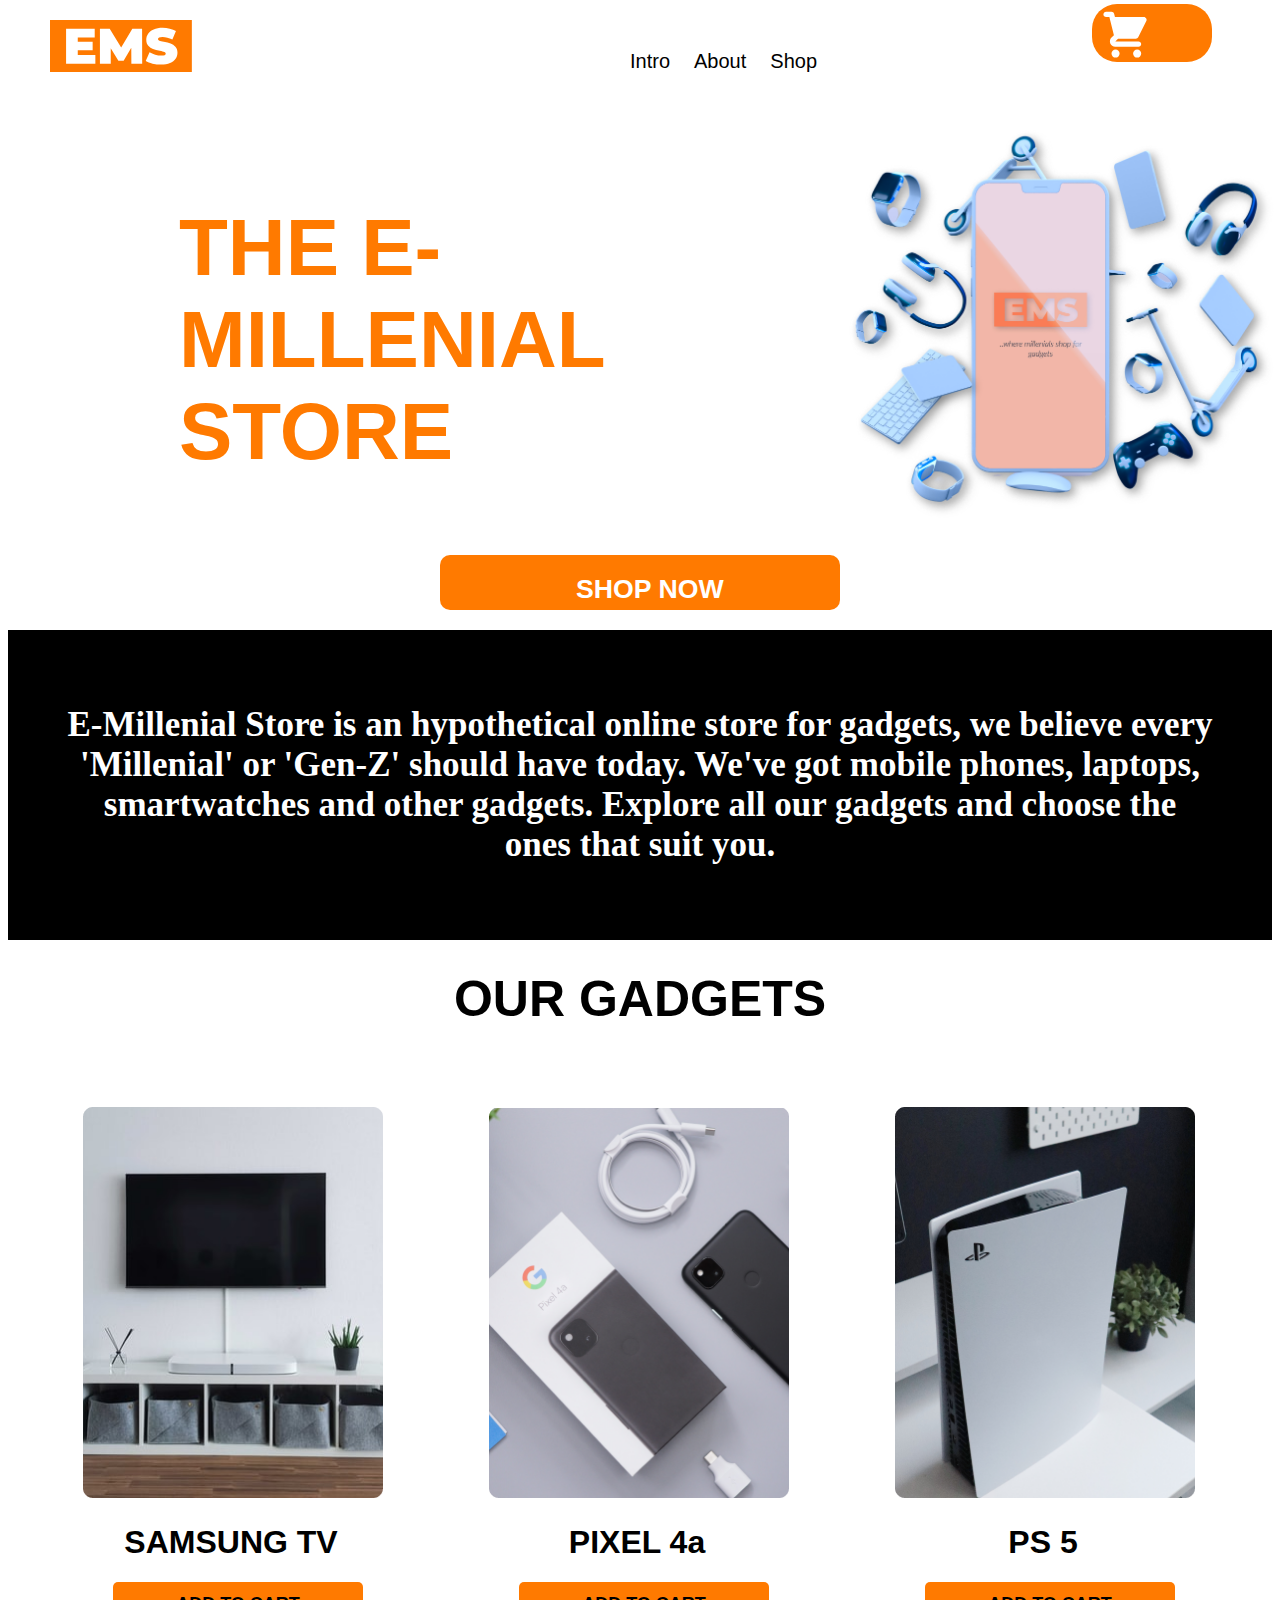
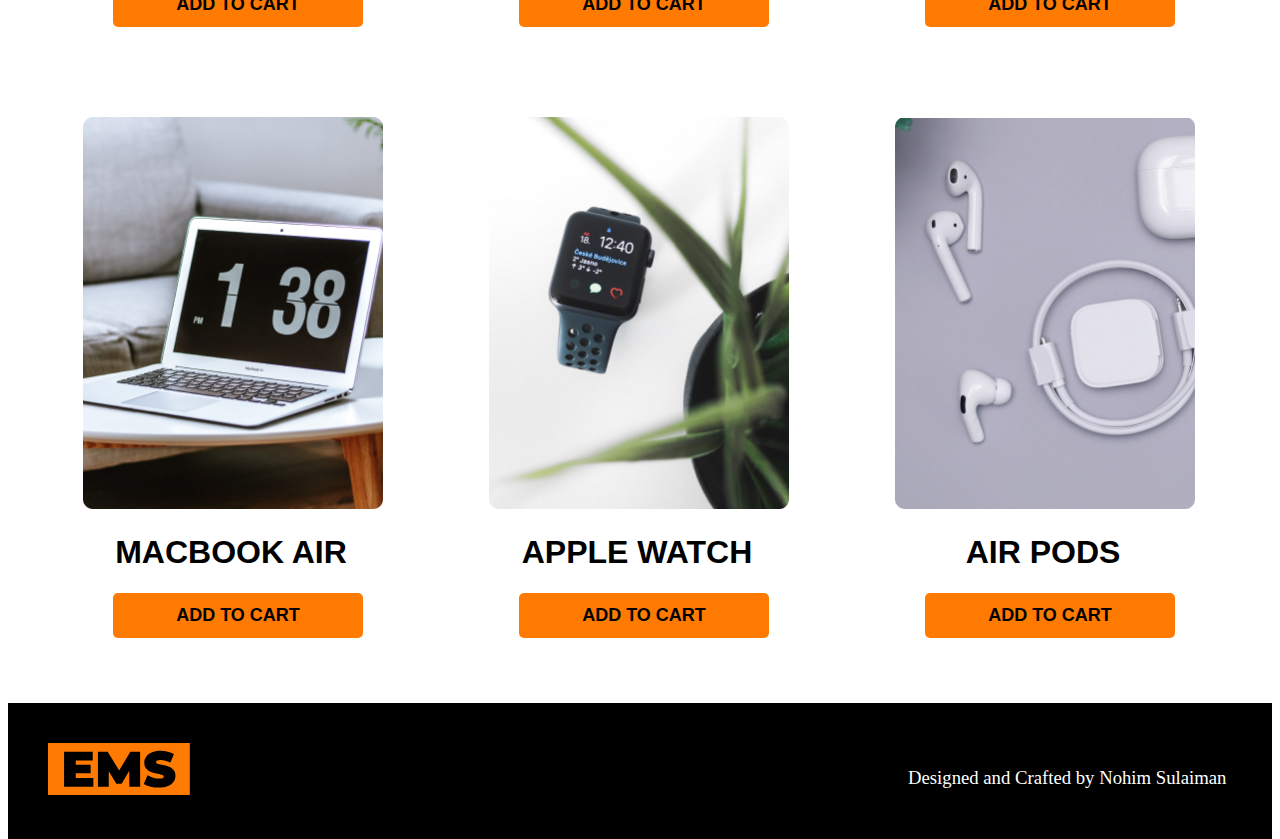
<file: index.html>
<!DOCTYPE html>
<html lang="en">
<head>
    <meta charset="UTF-8">
    <meta http-equiv="X-UA-Compatible" content="IE=edge">
    <meta name="viewport" content="width=device-width, initial-scale=1.0">
    <title>Ustacky Frontend Project</title>
    <link rel="stylesheet" href="./style.css">
</head>
<body>
    <section id="intro-section">


        <div id="head">
            <img id="logo1" src="./image/EMS.svg" alt="emsIcon">

            <div id="aTag">
                <a href="#intro-section">Intro</a>
                <a href="#about-section">About</a>
                <a href="#shop-setion">Shop</a>
            </div>

            <div id="openModal" onclick="displayModal()">
                <div class="box"></div>
                <h1 class="cart-qty" id="addItems">0</h1>
                <img id="logo2" src="./image/cart.svg" alt="cartIcon">
            </div>

            <div class="textAndImage">
                <h1 class="mainText">THE E-MILLENIAL STORE</h1>
            
                <img class="mainShop" src="./image/heroImage.png" alt="shopImage">
            
            </div>
            <div id="shopNow">
                <a href="#shop-setion">
                    <button class="button">
                        <h1>SHOP NOW</h1>
                    </button>
                </a> 
            </div>   
            
       
    </section>
       


    <section id="about-section">
        <div class="about">
            <h3>E-Millenial Store is an hypothetical online store for gadgets, we believe every <br>
                'Millenial' or 'Gen-Z' should have today. We've got mobile phones, laptops, <br> smartwatches
                and other gadgets. Explore all our gadgets and choose the <br> ones that suit you.   
            </h3>
        </div>

    </section>

    <section id="shop-setion">
        <h1 class="gadgetsIntro">OUR GADGETS</h1>

        <div class="productImage">

            <div class="product">
                <div class="container">
                    <div class="overlay">
                        <div class="text">
                            <p>Price</p>
                            <h1 id="price">₦500,000</h1>
                        </div>
                    </div>
                    <img class="image" src="./image/product1.png" alt="product1">
                </div>
                <h1 id="item">SAMSUNG TV</h1>
                <!-- onclick="addItem1(), count()"-->
                <button class="addToCart one" id="addItem1" onClick="addToCart(0, one)">ADD TO CART</button>
            </div>
            
            <div class="product" id="product2">
                <div class="container">
                    <div class="overlay">
                        <div class="text">
                            <p>Price</p>
                            <h1 id="price">₦250,000</h1>
                        </div>
                    </div>
                    <img class="image" src="./image/product2.png" alt="product2">
                </div>
                <h1 id="item">PIXEL 4a</h1>
                <!--   onclick="addItem2(), count()" -->
                <button class="addToCart two" id="addItem2" onClick="addToCart(1, two)">ADD TO CART</button>
            </div>
           
            <div class="product" id="product3">
                <div class="container">
                    <div class="overlay">
                        <div class="text">
                            <p>Price</p>
                            <h1 id="price">₦300,000</h1>
                        </div>
                    </div>
                    <img class="image" src="./image/product3.png" alt="product3">
                </div>
                <h1 id="item">PS 5</h1>
                <!--  onclick="addItem3(), count()"-->
                <button class="addToCart three" id="addItem3" onClick="addToCart(2, three)">ADD TO CART</button>
            </div>

            <div class="product" id="product4">
                <div class="container">
                    <div class="overlay">
                        <div class="text">
                            <p>Price</p>
                            <h1 id="price">₦800,000</h1>
                        </div>
                    </div>
                    <img class="image" src="./image/product4.png" alt="product4">
                </div>
                <h1 id="item">MACBOOK AIR</h1>
                <!--  onclick="addItem4(), count()"-->
                <button class="addToCart four" id="addItem4" onClick="addToCart(3, four)" >ADD TO CART</button>
            </div>

            <div class="product" id="product5">
                <div class="container">
                    <div class="overlay">
                        <div class="text">
                            <P>Price</P>
                            <h1 id="price">₦95,000</h1>
                        </div>
                    </div>
                    <img class="image" src="./image/product5.png" alt="product5">
                </div>
                <h1 id="item">APPLE WATCH</h1>
                <!--  onclick="addItem5(), count()"-->
                <button class="addToCart five" id="addItem5" onClick="addToCart(4, five)">ADD TO CART</button>
            </div>

            <div class="product" id="product6">
                <div class="container">
                    <div class="overlay">
                        <div class="text">
                            <p>Price</p>
                            <h1 id="price">₦30,000</h1>
                        </div>
                    </div>
                    <img class="image" src="./image/product6.png" alt="product6">
                </div>
                <h1 id="item">AIR PODS</h1>
                <!-- onclick="addItem6(),count()"-->
                <button class="addToCart six" id="addItem6" onClick="addToCart(5, six)">ADD TO CART</button>
            </div>
             
           
        </div>
    </section>
        
    <section id="footer-section">

        <div class="footer">
            <img src="./image/EMS.svg" alt="EMSFooter">
            <h3>Designed and Crafted by Nohim Sulaiman</h3>
        </div>

    </section>

    <section id="modalPage">

        <div class="bg-modal">

            <div class="modal-content">

                <table class="table">
                    <thead>
                        <tr class="tr">
                            <th class="td">S/N</th>
                            <th class="td">Item</th>
                            <th class="td">Price</th>
                            <th class="td">Quantity</th>
                        </tr>
                    </thead>
                    <tbody>
                        <!-- <tr>
                            <td class="serialNumber">1</td>
                            <td class="items">Shoe</td>
                            <td class="itemPrice">400</td>
                            <td class="itemQuantity">
                                <button onclick="decrement()">-</button>
                                <span id="numOfItem" class="itemsNum">0</span>
                                <button onclick="increment()">+</button>
                            </td>
                            <td><button class="remove">Remove</button></td>
                        </tr> -->
                    </tbody>
                </table>
                <form action="" id="paymentForm">
                    <label for=""></label>
                    <input type="text" id="customerName" placeholder="Your Name" onblur="nameValidation()" required><br>
                    <p class="errors" id="nameError"></p>
                    <br>
                    <label for=""></label>
                    <input type="email" id="customerEmail" placeholder="Your Email" onblur="emailValidation()" required><br>
                    <p class="errors" id="emailError"></p>
                    <br>
                    <label for=""></label>
                    <input type="tel" id="customerTel" placeholder="Your Phone Number"  onblur="numberValidation()" required><br>
                    <p class="errors" id="numberError" size="11"></p>
                    <br>
                </form>
                
        
                <div class="amount">
                    <h2>Total Amount to be Paid</h2>
                    <h1>₦<span id="amount">0</span></h1>
                </div>    

                <div class="call-to-action">
                    <div>
                        <button type="submit" onclick="closeModal()" class="close">Continue Shopping</button>
                    </div>

                    <!--  checkout() onclick="payWithPaystack()" onclick="displaySummaryModal()"-->
                    <div> 
                        <button onclick="payWithPaystack()" class="payment">Checkout</button>
                    </div>
                </div>

                    
        
            </div>

        </div>
        
    
    </section>
    
    <section id="summaryModal">
        <div class="summaryContent">
            <div class="customerName">
                <!-- <h3>Thank You, <strong style="color: #ff7a00; font-size: 20px;">Sulaiman Nohim Oladimeji </strong>, Your Order Has been Received</h3> -->
            </div>
            <div class="summaryImg">
                <img src="image/check.svg" alt="">
            </div>
            <div class="summaryTable">
                <h1>Summary</h1>
                <table>
                    <tr>
                        <th>S/N</th>
                        <th>Item</th>
                        <th>Quantity</th>
                    </tr>
                </table>
            </div>
            <div class="okay">
                 <button onclick=" closeSummaryModal()"> Ok</button>
            </div>
           
        </div>
    </section>
    <script src="https://js.paystack.co/v1/inline.js"></script> 
    <script src="./script.js"></script>
</body>
</html>
</file>
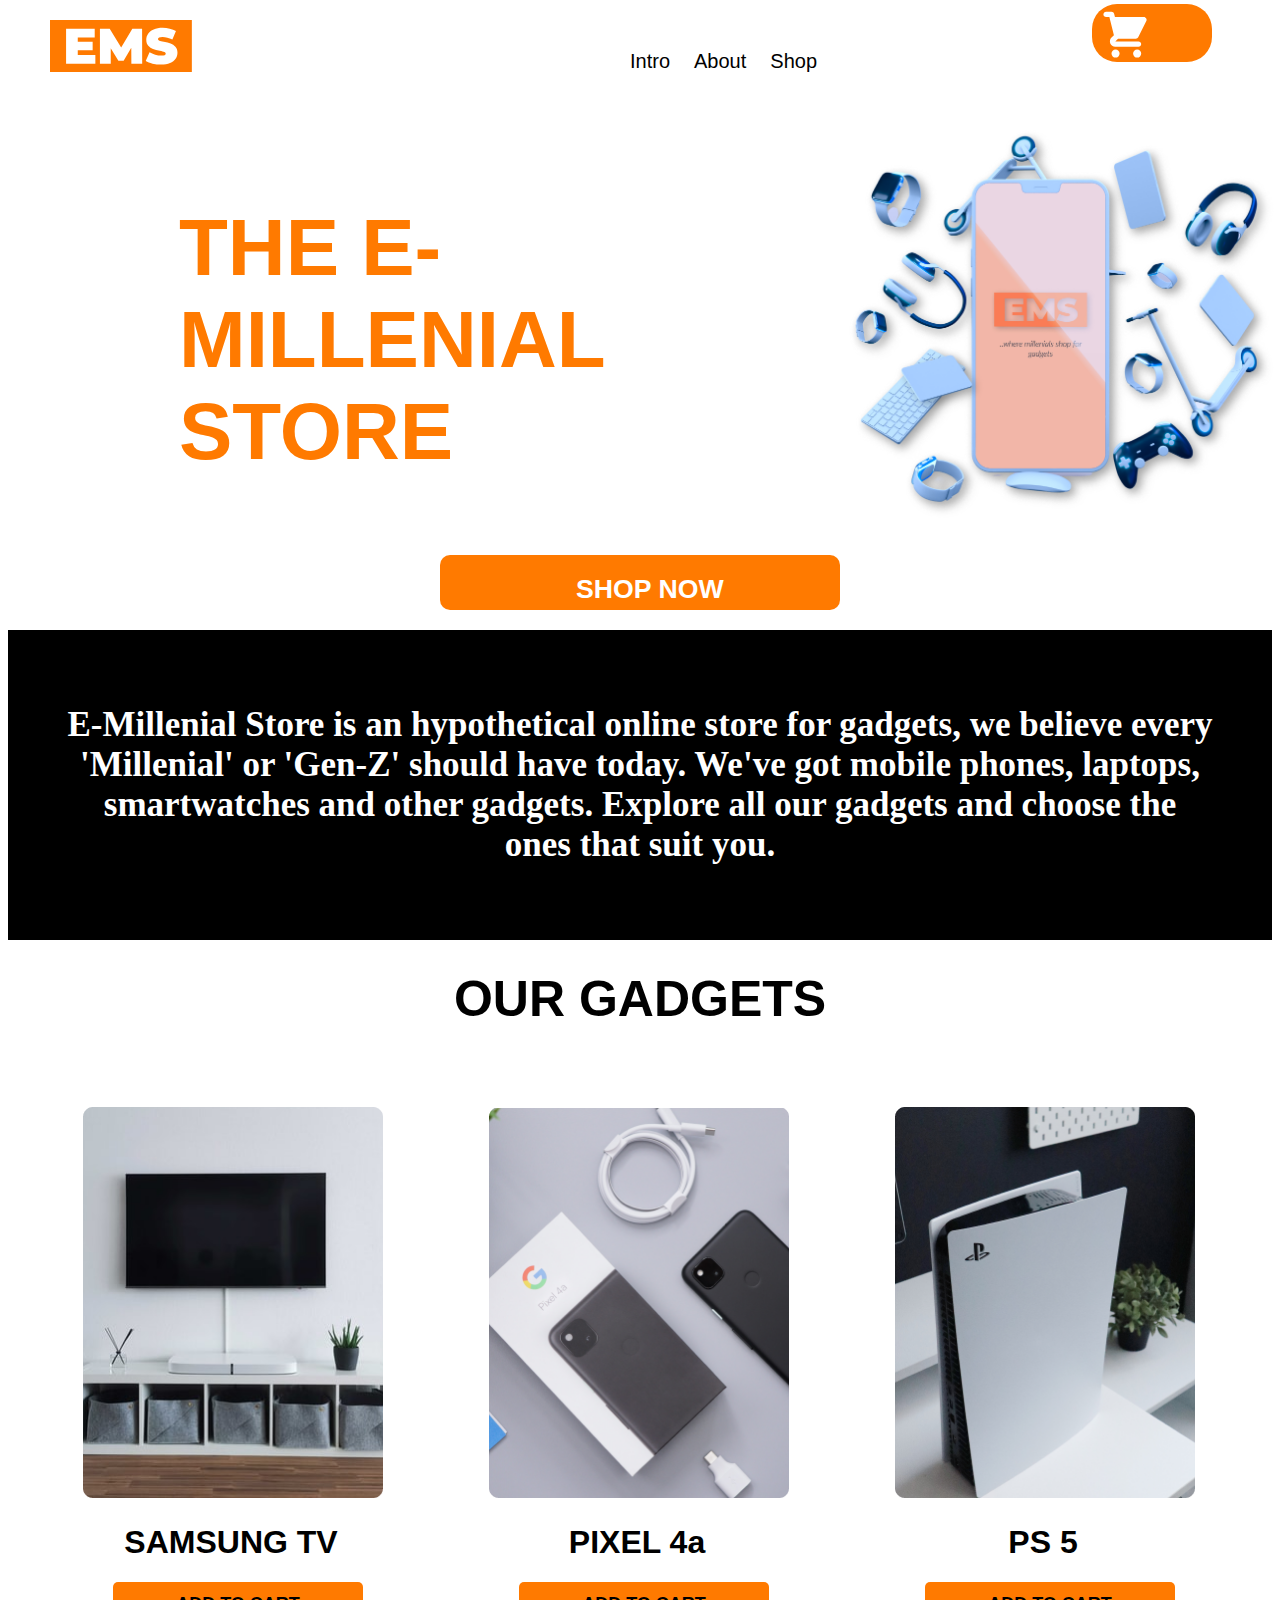
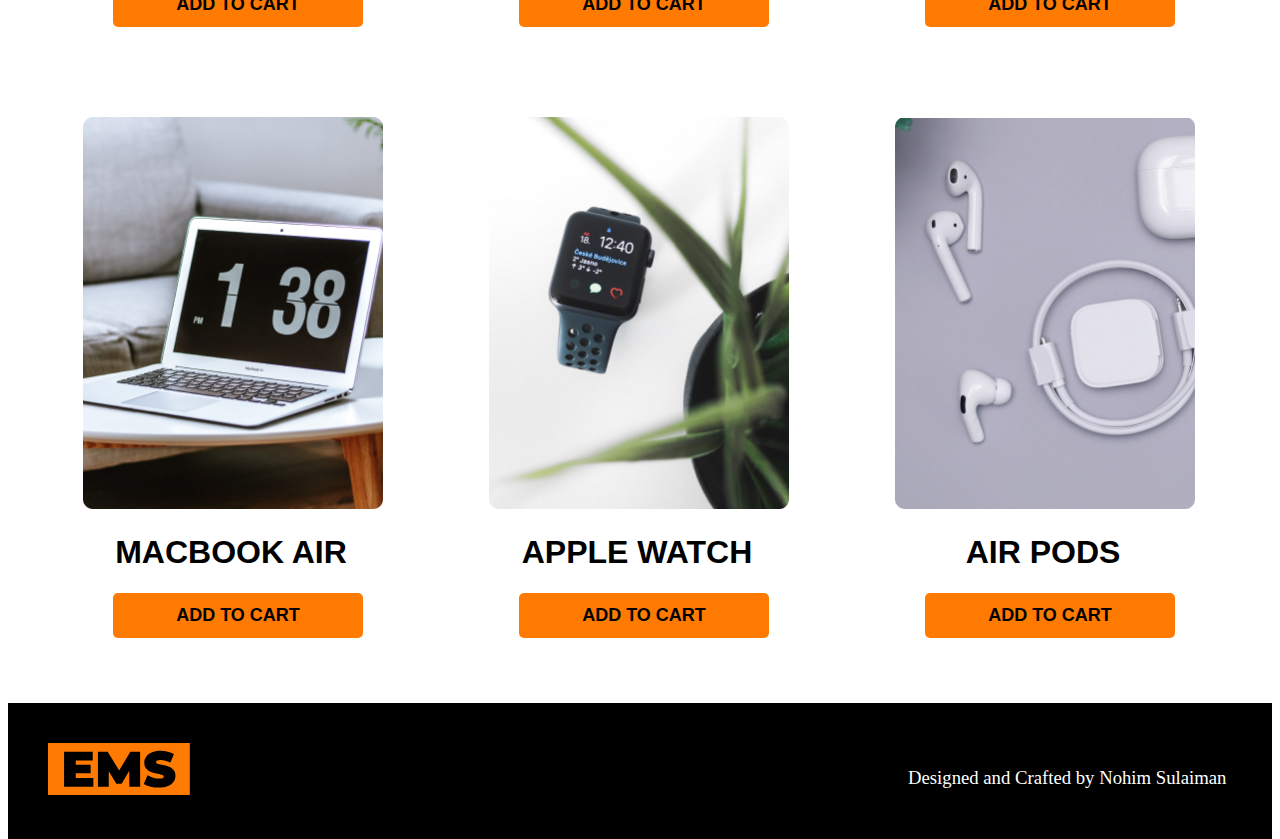
<file: My Project/index.html>
<!DOCTYPE html>
<html lang="en">
<head>
    <meta charset="UTF-8">
    <meta http-equiv="X-UA-Compatible" content="IE=edge">
    <meta name="viewport" content="width=device-width, initial-scale=1.0">
    <title>Ustacky Frontend Project</title>
    <link rel="stylesheet" href="./style.css">
</head>
<body>
    <section id="intro-section">


        <div id="head">
            <img id="logo1" src="./image/EMS.svg" alt="emsIcon">

            <div id="aTag">
                <a href="#intro-section">Intro</a>
                <a href="#about-section">About</a>
                <a href="#shop-setion">Shop</a>
            </div>

            <div id="openModal" onclick="displayModal()">
                <div class="box"></div>
                <h1 class="cart-qty" id="addItems">0</h1>
                <img id="logo2" src="./image/cart.svg" alt="cartIcon">
            </div>

            <div class="textAndImage">
                <h1 class="mainText">THE E-MILLENIAL STORE</h1>
            
                <img class="mainShop" src="./image/heroImage.png" alt="shopImage">
            
            </div>
            <div id="shopNow">
                <a href="#shop-setion">
                    <button class="button">
                        <h1>SHOP NOW</h1>
                    </button>
                </a> 
            </div>   
            
       
    </section>
       


    <section id="about-section">
        <div class="about">
            <h3>E-Millenial Store is an hypothetical online store for gadgets, we believe every <br>
                'Millenial' or 'Gen-Z' should have today. We've got mobile phones, laptops, <br> smartwatches
                and other gadgets. Explore all our gadgets and choose the <br> ones that suit you.   
            </h3>
        </div>

    </section>

    <section id="shop-setion">
        <h1 class="gadgetsIntro">OUR GADGETS</h1>

        <div class="productImage">

            <div class="product">
                <div class="container">
                    <div class="overlay">
                        <div class="text">
                            <p>Price</p>
                            <h1 id="price">₦500,000</h1>
                        </div>
                    </div>
                    <img class="image" src="./image/product1.png" alt="product1">
                </div>
                <h1 id="item">SAMSUNG TV</h1>
                <!-- onclick="addItem1(), count()"-->
                <button class="addToCart one" id="addItem1" onClick="addToCart(0, one)">ADD TO CART</button>
            </div>
            
            <div class="product" id="product2">
                <div class="container">
                    <div class="overlay">
                        <div class="text">
                            <p>Price</p>
                            <h1 id="price">₦250,000</h1>
                        </div>
                    </div>
                    <img class="image" src="./image/product2.png" alt="product2">
                </div>
                <h1 id="item">PIXEL 4a</h1>
                <!--   onclick="addItem2(), count()" -->
                <button class="addToCart two" id="addItem2" onClick="addToCart(1, two)">ADD TO CART</button>
            </div>
           
            <div class="product" id="product3">
                <div class="container">
                    <div class="overlay">
                        <div class="text">
                            <p>Price</p>
                            <h1 id="price">₦300,000</h1>
                        </div>
                    </div>
                    <img class="image" src="./image/product3.png" alt="product3">
                </div>
                <h1 id="item">PS 5</h1>
                <!--  onclick="addItem3(), count()"-->
                <button class="addToCart three" id="addItem3" onClick="addToCart(2, three)">ADD TO CART</button>
            </div>

            <div class="product" id="product4">
                <div class="container">
                    <div class="overlay">
                        <div class="text">
                            <p>Price</p>
                            <h1 id="price">₦800,000</h1>
                        </div>
                    </div>
                    <img class="image" src="./image/product4.png" alt="product4">
                </div>
                <h1 id="item">MACBOOK AIR</h1>
                <!--  onclick="addItem4(), count()"-->
                <button class="addToCart four" id="addItem4" onClick="addToCart(3, four)" >ADD TO CART</button>
            </div>

            <div class="product" id="product5">
                <div class="container">
                    <div class="overlay">
                        <div class="text">
                            <P>Price</P>
                            <h1 id="price">₦95,000</h1>
                        </div>
                    </div>
                    <img class="image" src="./image/product5.png" alt="product5">
                </div>
                <h1 id="item">APPLE WATCH</h1>
                <!--  onclick="addItem5(), count()"-->
                <button class="addToCart five" id="addItem5" onClick="addToCart(4, five)">ADD TO CART</button>
            </div>

            <div class="product" id="product6">
                <div class="container">
                    <div class="overlay">
                        <div class="text">
                            <p>Price</p>
                            <h1 id="price">₦30,000</h1>
                        </div>
                    </div>
                    <img class="image" src="./image/product6.png" alt="product6">
                </div>
                <h1 id="item">AIR PODS</h1>
                <!-- onclick="addItem6(),count()"-->
                <button class="addToCart six" id="addItem6" onClick="addToCart(5, six)">ADD TO CART</button>
            </div>
             
           
        </div>
    </section>
        
    <section id="footer-section">

        <div class="footer">
            <img src="./image/EMS.svg" alt="EMSFooter">
            <h3>Designed and Crafted by Nohim Sulaiman</h3>
        </div>

    </section>

    <section id="modalPage">

        <div class="bg-modal">

            <div class="modal-content">

                <table class="table">
                    <thead>
                        <tr class="tr">
                            <th class="td">S/N</th>
                            <th class="td">Item</th>
                            <th class="td">Price</th>
                            <th class="td">Quantity</th>
                        </tr>
                    </thead>
                    <tbody>
                        <!-- <tr>
                            <td class="serialNumber">1</td>
                            <td class="items">Shoe</td>
                            <td class="itemPrice">400</td>
                            <td class="itemQuantity">
                                <button onclick="decrement()">-</button>
                                <span id="numOfItem" class="itemsNum">0</span>
                                <button onclick="increment()">+</button>
                            </td>
                            <td><button class="remove">Remove</button></td>
                        </tr> -->
                    </tbody>
                </table>
                <form action="" id="paymentForm">
                    <label for=""></label>
                    <input type="text" id="nameInput" placeholder="Your Name" onblur="nameValidation()" required><br>
                    <p class="errors" id="nameError"></p>
                    <br>
                    <label for=""></label>
                    <input type="email" id="emailInput" placeholder="Your Email" onblur="emailValidation()" required><br>
                    <p class="errors" id="emailError"></p>
                    <br>
                    <label for=""></label>
                    <input type="tel" id="numberInput" placeholder="Your Phone Number"  onblur="numberValidation()" required><br>
                    <p class="errors" id="numberError" size="11"></p>
                    <br>
                </form>
                
        
                <div class="amount">
                    <h2>Total Amount to be Paid</h2>
                    <h1>₦<span id="amount">0</span></h1>
                </div>    

                <div class="call-to-action">
                    <div>
                        <button type="submit" onclick="closeModal()" class="close">Continue Shopping</button>
                    </div>

                    <!--  checkout() onclick="payWithPaystack()" onclick="displaySummaryModal()"-->
                    <div> 
                        <button onclick="payWithPaystack()" class="payment">Checkout</button>
                    </div>
                </div>

                    
        
            </div>

        </div>
        
    
    </section>
    
    <section id="summaryModal">
        <div class="summaryContent">
            <div class="customerName">
                <!-- <h3>Thank You, <strong style="color: #ff7a00; font-size: 20px;">Sulaiman Nohim Oladimeji </strong>, Your Order Has been Received</h3> -->
            </div>
            <div class="summaryImg">
                <img src="image/check.svg" alt="">
            </div>
            <div class="summaryTable">
                <h1>Summary</h1>
                <table>
                    <tr>
                        <th>S/N</th>
                        <th>Item</th>
                        <th>Quantity</th>
                    </tr>
                </table>
            </div>
            <div class="okay">
                 <button onclick=" closeSummaryModal()"> Ok</button>
            </div>
           
        </div>
    </section>
    <script src="https://js.paystack.co/v1/inline.js"></script> 
    <script src="./script.js"></script>
</body>
</html>
</file>
<file: style.css>
body {
    background-color: #ffffff;
}


#head #logo1 {
    position: absolute;
    top: 20px;
    left: 50px;
}


#openModal {
    position: relative;
}

#head #logo2 {
    position: absolute;
    top: -45px;
    right: 120px;
}


#head .box {
    position: absolute;
    background-color: #ff7a00;
    width: 120px;
    height: 58px;
    right: 60px;
    top: -50px;
    border-radius: 25px;
}

#head .cart-qty {
    position: absolute;
    display: inline-flex;
    font-family: Verdana, Geneva, Tahoma, sans-serif;
    color: white;
    bottom: -35px;
    left: 1230px;
    font-size: 40px;
}

#head #aTag {
    position: absolute;
    left: 620px;
    top: 50px;
}

#head #aTag a {
    text-decoration: none;
    color: black;
    left: 300px;
    top: 15px;
    margin: 10px;
    font-size: 20px;
    font-family: sans-serif;
}

.textAndImage {
    display: inline;
}

.mainText {
    position: relative;
    color: #ff7a00;
    width: 350px;
    padding: 148px 120px 0 171px;
    font-size: 80px;
    font-weight: bold;
    height: 300px;
    font-family: Verdana, Geneva, Tahoma, sans-serif;
}

.mainShop {
    position: absolute;
    left: 800px;
    top: 100px;
    font-size: 30px;
    height: 450px;
}


#shopNow a {
    text-decoration: none;
}

.button {
    background-color: #ff7a00;
    text-align: center;
    margin: auto;
    display: flex;
    width: 400px;
    height: 55px;
    border-radius: 10px;
    cursor: pointer;
    border: none;
}

.button h1 {
    position: relative;
    color: black;
    text-align: center;
    left: 130px;
    color: white;
    text-decoration: none;
}

.about {
    position: relative;
    background-color: black;
    color: white;
    padding: 40px;
    margin: auto;
    top: 20px;
}

.about h3 {
    text-align: center;
    font-size: 35px;
}

.gadgetsIntro {
    position: relative;
    text-align: center;
    font-family: Verdana, Geneva, Tahoma, sans-serif;
    font-weight: bold;
    font-size: 50px;
    margin-top: 50px;
}

.productImage::after {
   content: "";
   clear: both;
   display: flex;
   margin-left: 10px;
}

.product {
    float: left;
    width: 25%;
    padding: 45px;
}

.product img {
    padding-right: auto;
    padding-left: 30px;
    width: 300px;
}

.product h1 {
    position: relative;
    text-align: center;
    justify-content: center;
    left: 20px;
    font-family: Verdana, Geneva, Tahoma, sans-serif;
}

.product button {
    position: relative;
    border: none;
    align-items: center;
    justify-content: center;
    background-color: #ff7a00;
    width: 250px;
    left: 60px;
    height: 45px;
    border-radius: 5px;
    font-weight: bold;
    font-family: Verdana, Geneva, Tahoma, sans-serif;
    font-size: 18px;
    cursor: pointer;
}


/* .product button:focus {
    background-color: rgb(255, 205, 158);
} */

.container {
    position: relative;
    width: 25%;
    font-family: Verdana, Geneva, Tahoma, sans-serif;
}

.image {
    opacity: 1;
    width: 100%;
    height: auto;
    transition: .5s ease;
}

.text {
    position: absolute;
    top: 0px;
    left: 100px;
    transform: translate(-50%, -50%);
    -ms-transform: translate(-50%, -50%);
    font-size: 20px;
    color: white;
    white-space: nowrap;
}

.text p{
    position: absolute;
    top: 90px;
    left: 0px;
    font-size: 30px;
    display: block;
    text-align: center;
    justify-content: center;
    text-decoration: underline;
    font-weight: bold;
    padding: 10px;
    cursor: pointer;
}

.text h1 {
    position: absolute;
    top: 220px;
    left: -55px;
    font-size: 40px;
    display: block;
    text-align: center;
    padding: 10px;
    cursor: pointer;
}

.overlay {
    position: absolute;
    width: 300px;
    right: 70px;
    height: 393px;
    left: 30px;
    background-color: rgba(0, 0, 0, 0.6 );
    display: flex;
    font-family: Verdana, Geneva, Tahoma, sans-serif;
    align-items: center;
    justify-content: center;
    opacity: 0;
    transition: opacity 0.25s;
    border-radius: 5px;
}

.container:hover .image {
    opacity: 1;
}

.container:hover .overlay {
    opacity: 1;
}


.footer {
    position: relative;
    background-color: black;
    color: white;
    padding: 40px;
    margin: auto;
    top: 20px;
}

.footer h3 {
    position: absolute;
    left: 900px;
    bottom: 50px;
    margin: auto;
    font-weight: normal;
}

.table {
    border-collapse: separate;
    border-spacing: 0 15px;
}

.td {
    width: 130px;
    text-align: left;
    padding: 5px;
    border: 2px;
    font-weight: bold;
}

/* /* modal page  */
.bg-modal {
    width: 100%;
    height: 100%;
    background: rgba(0, 0, 0, 0.6 );
    position: fixed;
    top: 0;
    display: flex;
    justify-content: center;
    align-items: center;
    display: none;
}

.modal-content {
    position: absolute;
    width: 700px;
    height: 500px;
    background-color: white;
    text-align: center;
    overflow: scroll;
    overflow-x: hidden;
}

.table {
    counter-reset: serial;
    border-collapse: separate;
}

tr td:first-child:before {
    counter-increment: serial;
    content: counter(serial);
}

th, td, tr{
    padding: 3px 15px;
    text-align: center;
    font-family: Arial;
}

td button{
    background: #ff7a00;
    border: 1px solid #ff7a00;
    border-radius: 3px;
    color: white;
}

input {
    width: 70%;
    height: 30px;
    display: inline-block;
    margin: 0px auto;
    background-color: #ffe9d6;
}



.amount {
    font-size: 20px;
    left: 200px;
    bottom: 20px;
}

.amount h1 {
    font-size: 40px;
     bottom: 30px;
}

.call-to-action{
    position: relative;
    display: flex;
    flex-direction: row;
    justify-content: end;
    bottom: 5px;
    right: 0;
    /* justify-content: space-around; */
    /* margin-bottom: 0px; */
}

.close {
    margin-right: 5px;
    text-align: center;
    font-size: 20px;
    text-transform: none;
    height: 50px;
    width: 230px;
    border-radius: 5px;
    border: 1px;
    background-color: #ffe9d6;
    font-family: 'Franklin Gothic Medium', 'Arial Narrow', Arial, sans-serif;
}


.payment {
    /* margin-left: 440px; */
    font-size: 20px;
    /* margin-bottom: 10px; */
    text-transform: none;
    background-color: #ff7a00;
    height: 50px;
    width: 230px;
    border-radius: 5px;
    border: 1px;
    color: white;
    text-align: center;
    font-family: 'Franklin Gothic Medium', 'Arial Narrow', Arial, sans-serif;
}


.remove {
    background-color: #f5a056;
    height: 30px;
    border-radius: 5px;
    border: 1px;
    font-weight: bold;
    font-family: 'Franklin Gothic Medium', 'Arial Narrow', Arial, sans-serif;
    text-transform: none;
}



.itemQuantity button {
    border-radius: 5px;
    border: 1px;
    width: 30px;
    background-color: #ff7a00;
    color: white;
}

/* Summary Modal */
#summaryModal{
    width: 100%;
    height: 100%;
    background: rgba(0, 0, 0, 0.6 );
    position: fixed;
    top: 0;
    bottom: 0;
    display: none;
    justify-content: center;
    align-items: center;
    text-align: center;
}

.summaryContent {
    position: relative;
    display: flex;
    width: 700px;
    height: 500px;
    background-color: white;
    text-align: center;
}

.customerName {
    position: absolute;
    margin-left: 30px;
}

.customerName h3 {
    justify-content: center;
    font-family: Arial, Helvetica, sans-serif;
}

.summaryImg img{
    height: 180px;
}

.summaryImg {
    position: absolute;
    height: 700px;
    width: 60px;
    left: 250px;
    top: 90px;
}

.okay {
    position: absolute;
    left: 500px;
    bottom: 5px;
}

.okay button{
     font-size: 20px;
     text-transform: none;
     background-color: #ff7a00;
     height: 50px;
     width: 200px;
     border-radius: 5px;
     border: 1px;
     color: white;
     text-align: center;
     font-family: 'Franklin Gothic Medium', 'Arial Narrow', Arial, sans-serif;
}

.summaryTable {
  position: absolute;
  bottom: 150px;
}
.summaryTable h1 {
    justify-content: center;
    margin-left: 290px;
}

.summaryTable table {
    counter-reset: serial;
    border-collapse: separate;
}
</file>
<file: My Project/style.css>
body {
    background-color: #ffffff;
}


#head #logo1 {
    position: absolute;
    top: 20px;
    left: 50px;
}


#openModal {
    position: relative;
}

#head #logo2 {
    position: absolute;
    top: -45px;
    right: 120px;
}


#head .box {
    position: absolute;
    background-color: #ff7a00;
    width: 120px;
    height: 58px;
    right: 60px;
    top: -50px;
    border-radius: 25px;
}

#head .cart-qty {
    position: absolute;
    display: inline-flex;
    font-family: Verdana, Geneva, Tahoma, sans-serif;
    color: white;
    bottom: -35px;
    left: 1230px;
    font-size: 40px;
}

#head #aTag {
    position: absolute;
    left: 620px;
    top: 50px;
}

#head #aTag a {
    text-decoration: none;
    color: black;
    left: 300px;
    top: 15px;
    margin: 10px;
    font-size: 20px;
    font-family: sans-serif;
}

.textAndImage {
    display: inline;
}

.mainText {
    position: relative;
    color: #ff7a00;
    width: 350px;
    padding: 148px 120px 0 171px;
    font-size: 80px;
    font-weight: bold;
    height: 300px;
    font-family: Verdana, Geneva, Tahoma, sans-serif;
}

.mainShop {
    position: absolute;
    left: 800px;
    top: 100px;
    font-size: 30px;
    height: 450px;
}


#shopNow a {
    text-decoration: none;
}

.button {
    background-color: #ff7a00;
    text-align: center;
    margin: auto;
    display: flex;
    width: 400px;
    height: 55px;
    border-radius: 10px;
    cursor: pointer;
    border: none;
}

.button h1 {
    position: relative;
    color: black;
    text-align: center;
    left: 130px;
    color: white;
    text-decoration: none;
}

.about {
    position: relative;
    background-color: black;
    color: white;
    padding: 40px;
    margin: auto;
    top: 20px;
}

.about h3 {
    text-align: center;
    font-size: 35px;
}

.gadgetsIntro {
    position: relative;
    text-align: center;
    font-family: Verdana, Geneva, Tahoma, sans-serif;
    font-weight: bold;
    font-size: 50px;
    margin-top: 50px;
}

.productImage::after {
   content: "";
   clear: both;
   display: flex;
   margin-left: 10px;
}

.product {
    float: left;
    width: 25%;
    padding: 45px;
}

.product img {
    padding-right: auto;
    padding-left: 30px;
    width: 300px;
}

.product h1 {
    position: relative;
    text-align: center;
    justify-content: center;
    left: 20px;
    font-family: Verdana, Geneva, Tahoma, sans-serif;
}

.product button {
    position: relative;
    border: none;
    align-items: center;
    justify-content: center;
    background-color: #ff7a00;
    width: 250px;
    left: 60px;
    height: 45px;
    border-radius: 5px;
    font-weight: bold;
    font-family: Verdana, Geneva, Tahoma, sans-serif;
    font-size: 18px;
    cursor: pointer;
}


/* .product button:focus {
    background-color: rgb(255, 205, 158);
} */

.container {
    position: relative;
    width: 25%;
    font-family: Verdana, Geneva, Tahoma, sans-serif;
}

.image {
    opacity: 1;
    width: 100%;
    height: auto;
    transition: .5s ease;
}

.text {
    position: absolute;
    top: 0px;
    left: 100px;
    transform: translate(-50%, -50%);
    -ms-transform: translate(-50%, -50%);
    font-size: 20px;
    color: white;
    white-space: nowrap;
}

.text p{
    position: absolute;
    top: 90px;
    left: 0px;
    font-size: 30px;
    display: block;
    text-align: center;
    justify-content: center;
    text-decoration: underline;
    font-weight: bold;
    padding: 10px;
    cursor: pointer;
}

.text h1 {
    position: absolute;
    top: 220px;
    left: -55px;
    font-size: 40px;
    display: block;
    text-align: center;
    padding: 10px;
    cursor: pointer;
}

.overlay {
    position: absolute;
    width: 300px;
    right: 70px;
    height: 393px;
    left: 30px;
    background-color: rgba(0, 0, 0, 0.6 );
    display: flex;
    font-family: Verdana, Geneva, Tahoma, sans-serif;
    align-items: center;
    justify-content: center;
    opacity: 0;
    transition: opacity 0.25s;
    border-radius: 5px;
}

.container:hover .image {
    opacity: 1;
}

.container:hover .overlay {
    opacity: 1;
}


.footer {
    position: relative;
    background-color: black;
    color: white;
    padding: 40px;
    margin: auto;
    top: 20px;
}

.footer h3 {
    position: absolute;
    left: 900px;
    bottom: 50px;
    margin: auto;
    font-weight: normal;
}

.table {
    border-collapse: separate;
    border-spacing: 0 15px;
}

.td {
    width: 130px;
    text-align: left;
    padding: 5px;
    border: 2px;
    font-weight: bold;
}

/* /* modal page  */
.bg-modal {
    width: 100%;
    height: 100%;
    background: rgba(0, 0, 0, 0.6 );
    position: fixed;
    top: 0;
    display: flex;
    justify-content: center;
    align-items: center;
    display: none;
}

.modal-content {
    position: absolute;
    width: 700px;
    height: 500px;
    background-color: white;
    text-align: center;
    overflow: scroll;
    overflow-x: hidden;
}

.table {
    counter-reset: serial;
    border-collapse: separate;
}

tr td:first-child:before {
    counter-increment: serial;
    content: counter(serial);
}

th, td, tr{
    padding: 3px 15px;
    text-align: center;
    font-family: Arial;
}

td button{
    background: #ff7a00;
    border: 1px solid #ff7a00;
    border-radius: 3px;
    color: white;
}

input {
    width: 70%;
    height: 30px;
    display: inline-block;
    margin: 0px auto;
    background-color: #ffe9d6;
}



.amount {
    font-size: 20px;
    left: 200px;
    bottom: 20px;
}

.amount h1 {
    font-size: 40px;
     bottom: 30px;
}

.call-to-action{
    position: relative;
    display: flex;
    flex-direction: row;
    justify-content: end;
    bottom: 5px;
    right: 0;
    /* justify-content: space-around; */
    /* margin-bottom: 0px; */
}

.close {
    margin-right: 5px;
    text-align: center;
    font-size: 20px;
    text-transform: none;
    height: 50px;
    width: 230px;
    border-radius: 5px;
    border: 1px;
    background-color: #ffe9d6;
    font-family: 'Franklin Gothic Medium', 'Arial Narrow', Arial, sans-serif;
}


.payment {
    /* margin-left: 440px; */
    font-size: 20px;
    /* margin-bottom: 10px; */
    text-transform: none;
    background-color: #ff7a00;
    height: 50px;
    width: 230px;
    border-radius: 5px;
    border: 1px;
    color: white;
    text-align: center;
    font-family: 'Franklin Gothic Medium', 'Arial Narrow', Arial, sans-serif;
}


.remove {
    background-color: #f5a056;
    height: 30px;
    border-radius: 5px;
    border: 1px;
    font-weight: bold;
    font-family: 'Franklin Gothic Medium', 'Arial Narrow', Arial, sans-serif;
    text-transform: none;
}



.itemQuantity button {
    border-radius: 5px;
    border: 1px;
    width: 30px;
    background-color: #ff7a00;
    color: white;
}

/* Summary Modal */
#summaryModal{
    width: 100%;
    height: 100%;
    background: rgba(0, 0, 0, 0.6 );
    position: fixed;
    top: 0;
    bottom: 0;
    display: none;
    justify-content: center;
    align-items: center;
    text-align: center;
}

.summaryContent {
    position: relative;
    display: flex;
    width: 700px;
    height: 500px;
    background-color: white;
    text-align: center;
}

.customerName {
    position: absolute;
    margin-left: 30px;
}

.customerName h3 {
    justify-content: center;
    font-family: Arial, Helvetica, sans-serif;
}

.summaryImg img{
    height: 180px;
}

.summaryImg {
    position: absolute;
    height: 700px;
    width: 60px;
    left: 250px;
    top: 90px;
}

.okay {
    position: absolute;
    left: 500px;
    bottom: 5px;
}

.okay button{
     font-size: 20px;
     text-transform: none;
     background-color: #ff7a00;
     height: 50px;
     width: 200px;
     border-radius: 5px;
     border: 1px;
     color: white;
     text-align: center;
     font-family: 'Franklin Gothic Medium', 'Arial Narrow', Arial, sans-serif;
}

.summaryTable {
  position: absolute;
  bottom: 150px;
}
.summaryTable h1 {
    justify-content: center;
    margin-left: 290px;
}

.summaryTable table {
    counter-reset: serial;
    border-collapse: separate;
}
</file>
